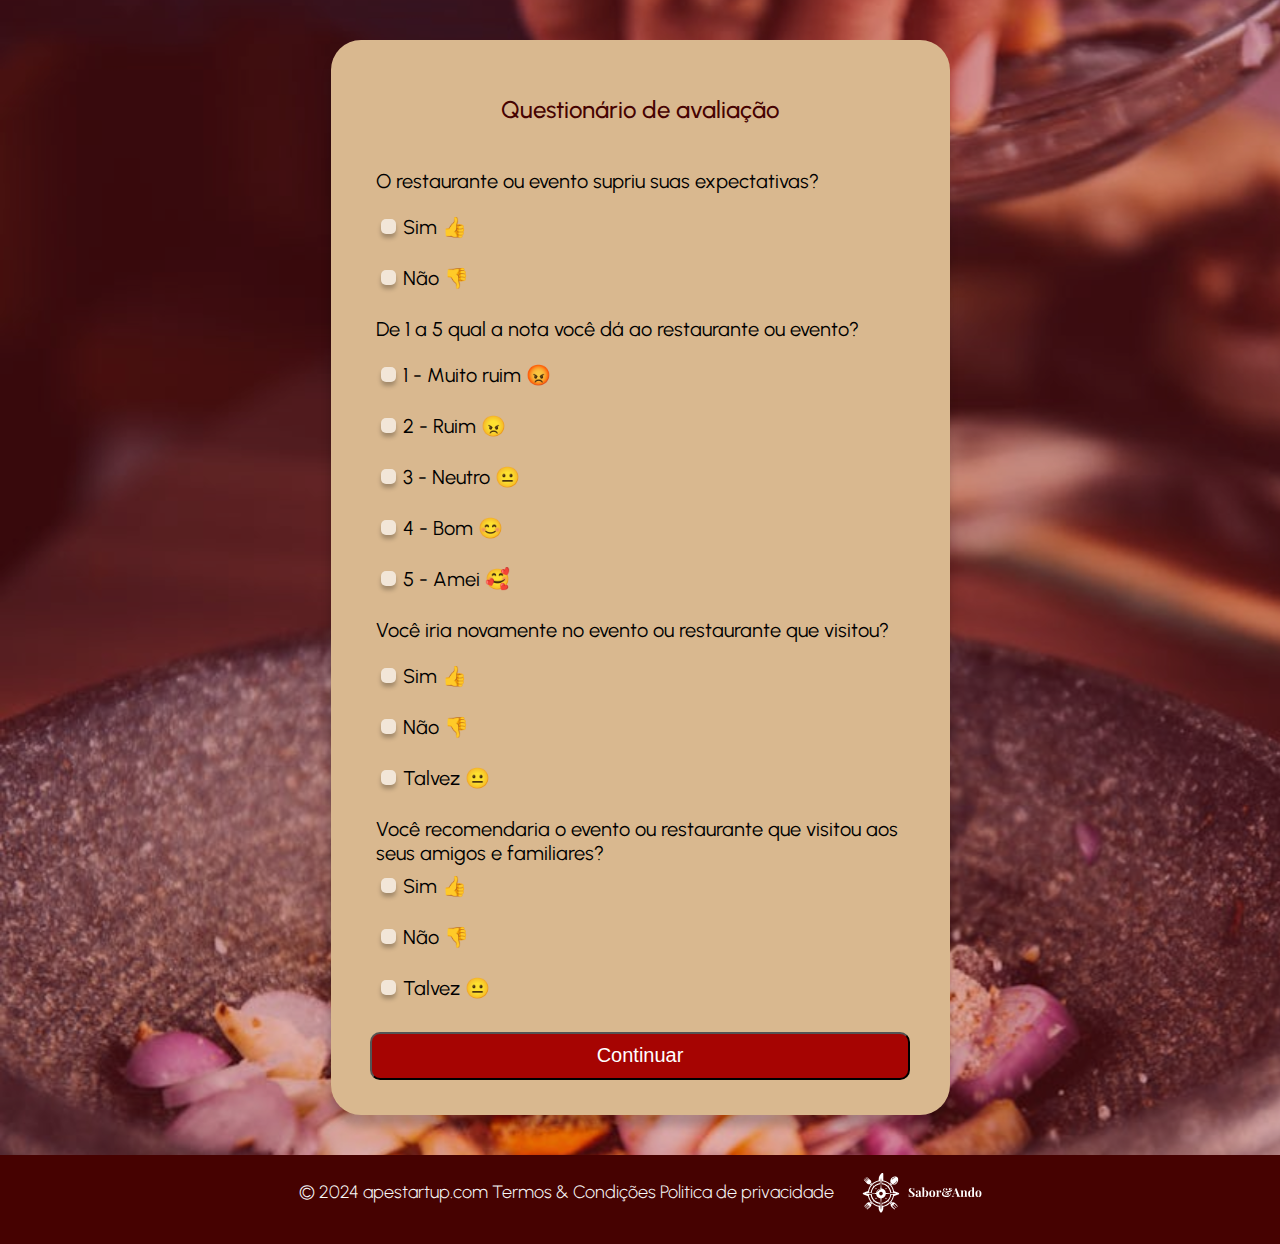
<file: index.html>
<!DOCTYPE html>
<html lang="pt-BR">
<head>
    <meta charset="UTF-8">
    <meta name="viewport" content="width=device-width, initial-scale=1.0">
    <title>Questionário de Avaliação</title>
    <link rel="stylesheet" href="./style/styles.css">
    <link rel="preconnect" href="https://fonts.googleapis.com">
    <link rel="preconnect" href="https://fonts.gstatic.com" crossorigin>
    <link href="https://fonts.googleapis.com/css2?family=Urbanist:ital,wght@0,100..900;1,100..900&display=swap" rel="stylesheet">
</head>
<body>
    <div class="container">
        <div class="title">
            <h2>Questionário de avaliação</h2>
        </div>
        <div class="form">
            <form id="evaluation-form1">
                <div class="form-container">
                    <label>O restaurante ou evento supriu suas expectativas?</label>
                    <div class="container-checkbox" id="expectativas">
                        <div class="checkbox">
                            <input type="radio" id="expectativas-sim" name="expectativas" value="sim">
                            <label for="expectativas-sim">Sim 👍</label> 
                        </div>
                        <div class="checkbox">
                            <input type="radio" id="expectativas-nao" name="expectativas" value="não">
                            <label for="expectativas-nao">Não 👎</label> 
                        </div>
                    </div>

                    <label>De 1 a 5 qual a nota você dá ao restaurante ou evento?</label>
                    <div class="container-checkbox" id="nota">
                        <div class="checkbox">
                            <input type="radio" id="nota-1" name="nota" value="1">
                            <label for="nota-1">1 - Muito ruim 😡</label> 
                        </div>
                        <div class="checkbox">
                            <input type="radio" id="nota-2" name="nota" value="2">
                            <label for="nota-2">2 - Ruim 😠</label>
                        </div>
                        <div class="checkbox">
                            <input type="radio" id="nota-3" name="nota" value="3">
                            <label for="nota-3">3 - Neutro 😐</label>
                        </div>
                        <div class="checkbox">
                            <input type="radio" id="nota-4" name="nota" value="4">
                            <label for="nota-4">4 - Bom 😊</label>
                        </div>
                        <div class="checkbox">
                            <input type="radio" id="nota-5" name="nota" value="5">
                            <label for="nota-5">5 - Amei 🥰</label>
                        </div>
                    </div>

                    <label>Você iria novamente no evento ou restaurante que visitou?</label>
                    <div class="container-checkbox" id="novamente">
                        <div class="checkbox">
                            <input type="radio" id="novamente-sim" name="novamente" value="sim">
                            <label for="novamente-sim">Sim 👍</label> 
                        </div>
                        <div class="checkbox">
                            <input type="radio" id="novamente-nao" name="novamente" value="não">
                            <label for="novamente-nao">Não 👎</label>
                        </div>
                        <div class="checkbox">
                            <input type="radio" id="novamente-talvez" name="novamente" value="talvez">
                            <label for="novamente-talvez">Talvez 😐</label>
                        </div>
                    </div>

                    <label>Você recomendaria o evento ou restaurante que visitou aos seus amigos e familiares?</label>
                    <div class="container-checkbox" id="recomendaria1">
                        <div class="checkbox">
                            <input type="radio" id="recomendaria1-sim" name="recomendaria" value="sim">
                            <label for="recomendaria1-sim">Sim 👍</label>
                        </div>
                        <div class="checkbox">
                            <input type="radio" id="recomendaria1-nao" name="recomendaria" value="não">
                            <label for="recomendaria1-nao">Não 👎</label>
                        </div>
                        <div class="checkbox">
                            <input type="radio" id="recomendaria1-talvez" name="recomendaria" value="talvez">
                            <label for="recomendaria1-talvez">Talvez 😐</label>
                        </div>
                    </div>
                </div>
                <button type="button" onclick="saveDataAndContinue()">Continuar</button>
            </form>
        </div>
    </div>
    <footer>
        <div class="footer-row">
            <h2>© 2024 apestartup.com   Termos & Condições   Politica de privacidade  </h2>
            <img src="./img/logo horizontal sabor&ando 2.svg">
        </div>      
    </footer>

    <script src="script.js"></script>
</body>
</html>
</file>
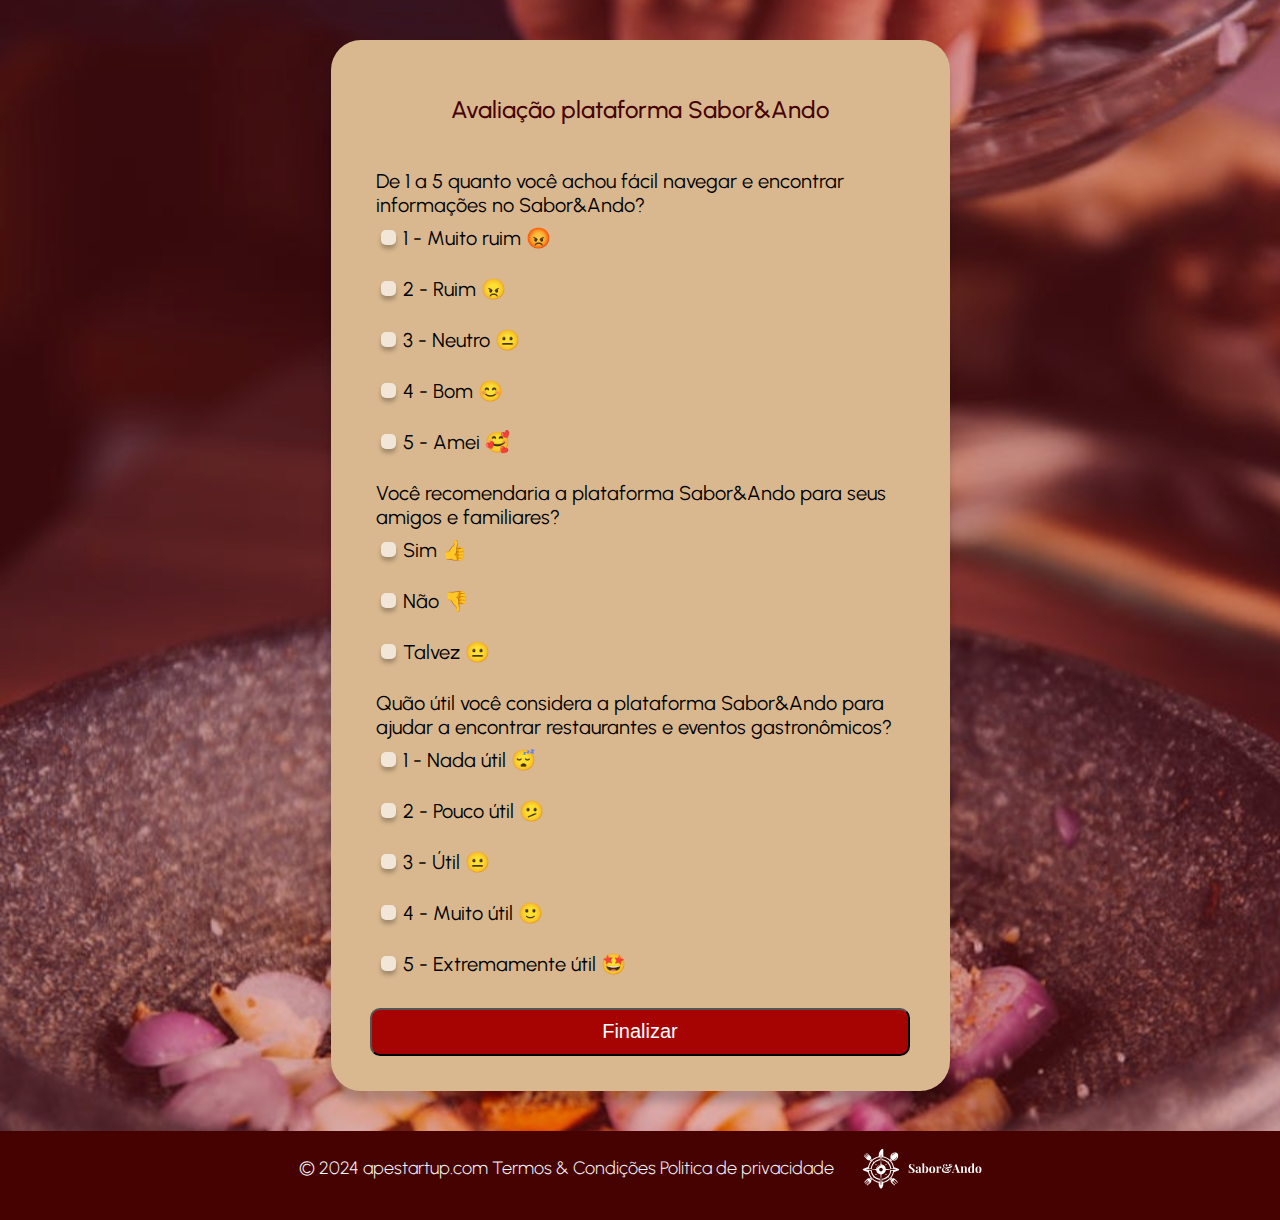
<file: avaliacao.html>
<!DOCTYPE html>
<html lang="pt-BR">
<head>
    <meta charset="UTF-8">
    <meta name="viewport" content="width=device-width, initial-scale=1.0">
    <title>Questionário de Avaliação</title>
    <link rel="stylesheet" href="./style/styles.css">
    <link rel="preconnect" href="https://fonts.googleapis.com">
    <link rel="preconnect" href="https://fonts.gstatic.com" crossorigin>
    <link href="https://fonts.googleapis.com/css2?family=Urbanist:ital,wght@0,100..900;1,100..900&display=swap" rel="stylesheet">
</head>
<body>
    <div class="container">
        <div class="title">
            <h2>Avaliação plataforma Sabor&Ando</h2>
        </div>
        <div class="form">
            <form id="evaluation-form2">
                <div class="form-container">
                    <label>De 1 a 5 quanto você achou fácil navegar e encontrar informações no Sabor&Ando?</label>
                    <div class="container-checkbox" id="facilidade">
                        <div class="checkbox">
                            <input type="radio" id="facilidade-1" name="facilidade" value="1">
                            <label for="facilidade-1">1 - Muito ruim 😡</label> 
                        </div>
                        <div class="checkbox">
                            <input type="radio" id="facilidade-2" name="facilidade" value="2">
                            <label for="facilidade-2">2 - Ruim 😠</label>
                        </div>
                        <div class="checkbox">
                            <input type="radio" id="facilidade-3" name="facilidade" value="3">
                            <label for="facilidade-3">3 - Neutro 😐</label>
                        </div>
                        <div class="checkbox">
                            <input type="radio" id="facilidade-4" name="facilidade" value="4">
                            <label for="facilidade-4">4 - Bom 😊</label>
                        </div>
                        <div class="checkbox">
                            <input type="radio" id="facilidade-5" name="facilidade" value="5">
                            <label for="facilidade-5">5 - Amei 🥰</label>
                        </div>
                    </div>
                    
                    <label>Você recomendaria a plataforma Sabor&Ando para seus amigos e familiares?</label>
                    <div class="container-checkbox" id="recomendaria2">
                        <div class="checkbox">
                            <input type="radio" id="recomendaria2-sim" name="recomendaria" value="sim">
                            <label for="recomendaria2-sim">Sim 👍</label>
                        </div>
                        <div class="checkbox">
                            <input type="radio" id="recomendaria2-nao" name="recomendaria" value="não">
                            <label for="recomendaria2-nao">Não 👎</label>
                        </div>
                        <div class="checkbox">
                            <input type="radio" id="recomendaria2-talvez" name="recomendaria" value="talvez">
                            <label for="recomendaria2-talvez">Talvez 😐</label>
                        </div>
                    </div>
                    
                    <label>Quão útil você considera a plataforma Sabor&Ando para ajudar a encontrar restaurantes e eventos gastronômicos?</label>
                    <div class="container-checkbox" id="utilidade">
                        <div class="checkbox">
                            <input type="radio" id="utilidade-1" name="utilidade" value="1">
                            <label for="utilidade-1">1 - Nada útil 😴</label> 
                        </div>
                        <div class="checkbox">
                            <input type="radio" id="utilidade-2" name="utilidade" value="2">
                            <label for="utilidade-2">2 - Pouco útil 🫤</label>
                        </div>
                        <div class="checkbox">
                            <input type="radio" id="utilidade-3" name="utilidade" value="3">
                            <label for="utilidade-3">3 - Útil 😐</label>
                        </div>
                        <div class="checkbox">
                            <input type="radio" id="utilidade-4" name="utilidade" value="4">
                            <label for="utilidade-4">4 - Muito útil 🙂</label>
                        </div>
                        <div class="checkbox">
                            <input type="radio" id="utilidade-5" name="utilidade" value="5">
                            <label for="utilidade-5">5 - Extremamente útil 🤩</label>
                        </div>
                    </div>
                </div>
                <button type="button" onclick="saveDataAndFinish()">Finalizar</button>
            </form>
        </div>
    </div>
    <footer>
        <div class="footer-row">
            <h2>© 2024 apestartup.com Termos & Condições Politica de privacidade</h2>
            <img src="./img/logo horizontal sabor&ando 2.svg" alt="Logo">
        </div>
    </footer>
    <script src="script.js"></script>
</body>
</html>
</file>
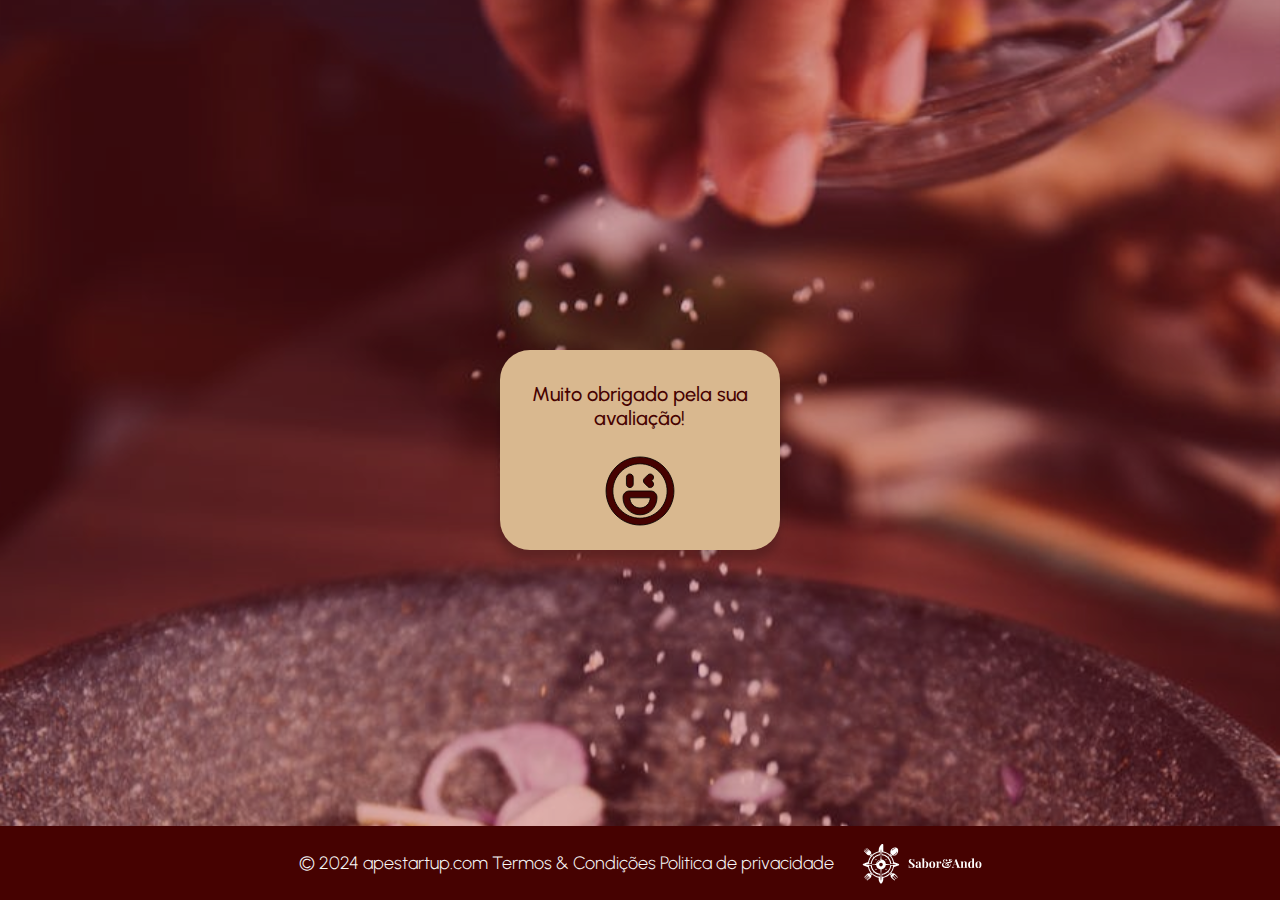
<file: completo.html>
<!DOCTYPE html>
<html lang="pt-BR">
<head>
    <meta charset="UTF-8">
    <meta name="viewport" content="width=device-width, initial-scale=1.0">
    <title>Questionário de Avaliação</title>
    <link rel="stylesheet" href="./style/completo.css">
    <link rel="preconnect" href="https://fonts.googleapis.com">
    <link rel="preconnect" href="https://fonts.gstatic.com" crossorigin>
    <link href="https://fonts.googleapis.com/css2?family=Urbanist:ital,wght@0,100..900;1,100..900&display=swap" rel="stylesheet">
</head>
<body>
    <main>
        <div class="container">

            <div class="title">
                    <h2>Muito obrigado pela sua avaliação!</h2>
            </div>
            <img class="smile" src="./img/Vector.svg">
        
        
        </div> 
    </main>
    
    <footer>
        <div class="footer-row">
            <h2>© 2024 apestartup.com   Termos & Condições   Politica de privacidade  </h2>
            
            <img src="./img/logo horizontal sabor&ando 2.svg"> 
            
            
        </div>      
    </footer>
</body>
</html>
</file>
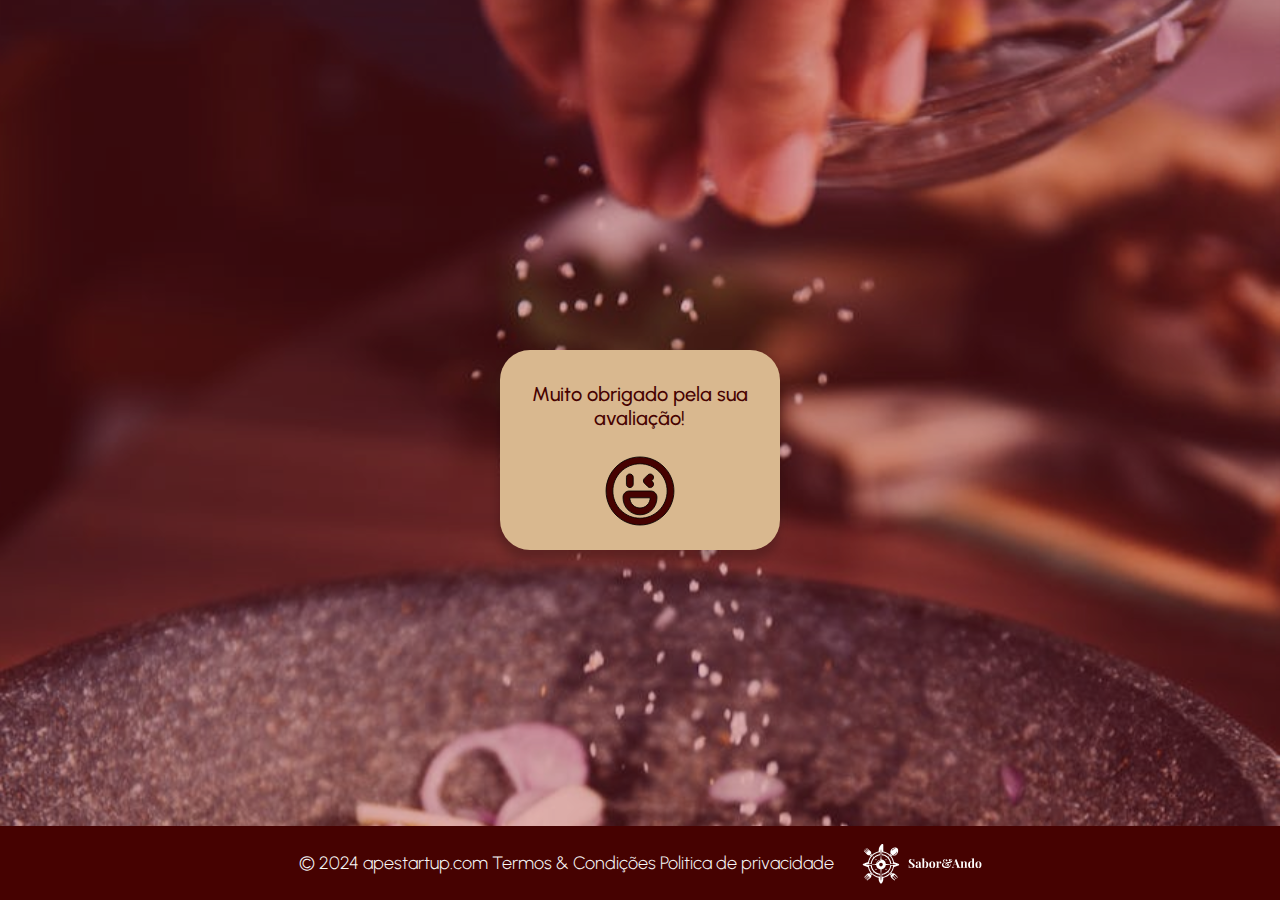
<file: concluido.html>
<!DOCTYPE html>
<html lang="pt-BR">
<head>
    <meta charset="UTF-8">
    <meta name="viewport" content="width=device-width, initial-scale=1.0">
    <title>Questionário de Avaliação</title>
    <link rel="stylesheet" href="./style/concluido.css">
    <link rel="preconnect" href="https://fonts.googleapis.com">
    <link rel="preconnect" href="https://fonts.gstatic.com" crossorigin>
    <link href="https://fonts.googleapis.com/css2?family=Urbanist:ital,wght@0,100..900;1,100..900&display=swap" rel="stylesheet">
</head>
<body>
    <main>
        <div class="container">

            <div class="title">
                    <h2>Muito obrigado pela sua avaliação!</h2>
            </div>
            <img class="smile" src="./img/Vector.svg">
        
        
        </div> 
    </main>
    
    <footer>
        <div class="footer-row">
            <h2>© 2024 apestartup.com   Termos & Condições   Politica de privacidade  </h2>
            
            <img src="./img/logo horizontal sabor&ando 2.svg"> 
            
            
        </div>      
    </footer>

    <script src="script.js"></script>
</body>
</html>
</file>
<file: style/styles.css>
body {
    background-image: url('/img/fundo.svg');
    background-size: cover;
    font-family: "Urbanist", sans-serif;
    margin: 0;
    padding: 0;
    min-height: 100vh;
    display: flex;
    flex-direction: column;
    justify-content: center;
    align-items: center;
}

.container {
    width: 80%; /* Ajusta para largura responsiva */
    max-width: 579px;
    display: flex;
    flex-direction: column;
    position: relative;
    box-shadow: -1px 11px 9.1px rgba(0, 0, 0, 0.2);
    border-radius: 30px;
    background-color: #d9b88f;
    margin-bottom: 20px; /* Adiciona espaço entre o contêiner e o rodapé */
    margin-top: 40px;
    padding: 20px;
}

.title {
    padding-top: 15px;
    padding-bottom: 10px;
}

.title h2 {
    color: #460201;
    text-align: center;
    font-size: 24px;
    font-weight: 500;
}

.form-container {
    margin-left: 25px;
    margin-right: 25px; /* Adicionado para equilibrar o espaço */
}

.container-checkbox {
    padding-top: 10px;
}

.checkbox {
    flex-direction: row;
}

label {
    position: relative;
    font-size: 20px;
    font-family: Urbanist;
    color: #000;
    text-align: left;
    display: inline-block;
    height: 36px;
}

div {
    margin-bottom: 15px;
}

input[type="radio"] {
    box-shadow: 0px 4px 4px rgba(0, 0, 0, 0.25);
    border-radius: 5px;
    background-color: #f2e6d8;
    width: 15px;
    height: 15px;
    appearance: none;
}

input[type="radio"]:checked {
    background-color: #A60402;
}

button {
    border-radius: 10px;
    background-color: #a60402;
    height: 48px;
    width: 100%; /* Ajusta para largura responsiva */
    max-width: 540px;
    display: flex;
    align-items: center;
    justify-content: center;
    padding: 8px 15px;
    cursor: pointer;
    text-align: center; /* Centraliza o texto */
    font-size: 20px;
    color: #fff;
    margin: 20px auto 0; /* Centraliza o botão */
}

button:hover {
    background-color: #990000;
}

footer {
    background-color: #460201;
    width: 100%;
    text-align: center;
    padding: 10px 0;
    margin-top: 20px;
}

footer h2 {
    font-size: 18px;
    color: #f8f8f8;
    font-weight: 300;
}

.footer-row {
    display: flex;
    flex-direction: row;
    justify-content: center; /* Centraliza o conteúdo da row */
    align-items: center;
    gap: 20px;
}

a {
    text-decoration: none;
}

/* Media queries para telas menores */
@media (max-width: 768px) {
    .title h2 {
        font-size: 20px;
    }

    label {
        font-size: 18px;
    }

    button {
        font-size: 18px;
        height: 40px;
    }
    
    footer h2 {
        font-size: 16px;
    }

    .footer-row {
        flex-direction: column; /* Altera a direção para coluna */
        gap: 10px; /* Ajusta o espaço entre os elementos */
    }

    .footer-row img {
        width: 80%; /* Ajusta a largura da imagem */
    }
}

@media (max-width: 480px) {
    .title h2 {
        font-size: 18px;
    }

    label {
        font-size: 16px;
    }

    button {
        font-size: 16px;
        height: 36px;
    }

    footer h2 {
        font-size: 14px;
    }

    .footer-row {
        flex-direction: column; /* Altera a direção para coluna */
    }

    .footer-row img {
        width: 30%; /* Ajusta a largura da imagem */
    }
}
</file>
<file: style/completo.css>
body {
    background-image: url('/img/fundo.svg');
    background-size: cover;
    font-family: "Urbanist", sans-serif;
    margin: 0;
    padding: 0;
    min-height: 100vh;
    display: flex;
    flex-direction: column;
    justify-content: center;
    align-items: center;
}

main {
    height: 80vh;
    display: flex;
    flex-direction: column;
    justify-content: center;
    align-items: center;
}

.container {
    width: 90%;
    display: flex;
    flex-direction: column;
    position: relative;
    box-shadow: -1px 11px 9.1px rgba(0, 0, 0, 0.2);
    border-radius: 30px;
    background-color: #d9b88f;
    height: 200px;
}

.title {
    padding-top: 15px;
    padding-bottom: 10px;
}

.title h2 {
    color: #460201;
    text-align: center;
    font-size: 20px;
    font-weight: 500;
}



label {
    position: relative;
    font-size: 20px;
    font-family: Urbanist;
    color: #000;
    text-align: left;
    display: inline-block;
    height: 36px;
}


footer {
    background-color: #460201;
    width: 100%; 
    text-align: center;
    padding: 10px 0;
    margin-top: 20px; /* Remova o espaçamento entre container e footer */
    position: absolute;
    bottom: 0;
}

footer h2 {
    font-size: 18px;
    color: #f8f8f8;
    font-weight: 300;
}

.footer-row {
    display: flex;
    flex-direction: row;
    justify-content: center; /* Centraliza o conteúdo da row */
    align-items: center;
    gap: 20px;
}

.smile {
    height: 70px;
}


/* Media queries para telas menores */
@media (max-width: 768px) {
    .title h2 {
        font-size: 20px;
    }

    label {
        font-size: 18px;
    }
    
    footer h2 {
        font-size: 16px;
    }

    .footer-row {
        flex-direction: column; /* Altera a direção para coluna */
        gap: 10px; /* Ajusta o espaço entre os elementos */
    }

    .footer-row img {
        width: 80%; /* Ajusta a largura da imagem */
    }

}

@media (max-width: 480px) {
    .title h2 {
        font-size: 18px;
    }

    label {
        font-size: 16px;
    }

    footer h2 {
        font-size: 14px;
    }

    .footer-row {
        flex-direction: column; /* Altera a direção para coluna */
    }

    .footer-row img {
        width: 30%; /* Ajusta a largura da imagem */
    }

}
</file>
<file: style/concluido.css>
body {
    background-image: url('/img/fundo.svg');
    background-size: cover;
    font-family: "Urbanist", sans-serif;
    margin: 0;
    padding: 0;
    min-height: 100vh;
    display: flex;
    flex-direction: column;
    justify-content: center;
    align-items: center;
}

main {
    height: 80vh;
    display: flex;
    flex-direction: column;
    justify-content: center;
    align-items: center;
}

.container {
    width: 90%;
    display: flex;
    flex-direction: column;
    position: relative;
    box-shadow: -1px 11px 9.1px rgba(0, 0, 0, 0.2);
    border-radius: 30px;
    background-color: #d9b88f;
    height: 200px;
}

.title {
    padding-top: 15px;
    padding-bottom: 10px;
}

.title h2 {
    color: #460201;
    text-align: center;
    font-size: 20px;
    font-weight: 500;
}



label {
    position: relative;
    font-size: 20px;
    font-family: Urbanist;
    color: #000;
    text-align: left;
    display: inline-block;
    height: 36px;
}


footer {
    background-color: #460201;
    width: 100%; 
    text-align: center;
    padding: 10px 0;
    margin-top: 20px; /* Remova o espaçamento entre container e footer */
    position: absolute;
    bottom: 0;
}

footer h2 {
    font-size: 18px;
    color: #f8f8f8;
    font-weight: 300;
}

.footer-row {
    display: flex;
    flex-direction: row;
    justify-content: center; /* Centraliza o conteúdo da row */
    align-items: center;
    gap: 20px;
}

.smile {
    height: 70px;
}


/* Media queries para telas menores */
@media (max-width: 768px) {
    .title h2 {
        font-size: 20px;
    }

    label {
        font-size: 18px;
    }
    
    footer h2 {
        font-size: 16px;
    }

    .footer-row {
        flex-direction: column; /* Altera a direção para coluna */
        gap: 10px; /* Ajusta o espaço entre os elementos */
    }

    .footer-row img {
        width: 80%; /* Ajusta a largura da imagem */
    }

}

@media (max-width: 480px) {
    .title h2 {
        font-size: 18px;
    }

    label {
        font-size: 16px;
    }

    footer h2 {
        font-size: 14px;
    }

    .footer-row {
        flex-direction: column; /* Altera a direção para coluna */
    }

    .footer-row img {
        width: 30%; /* Ajusta a largura da imagem */
    }

}
</file>
